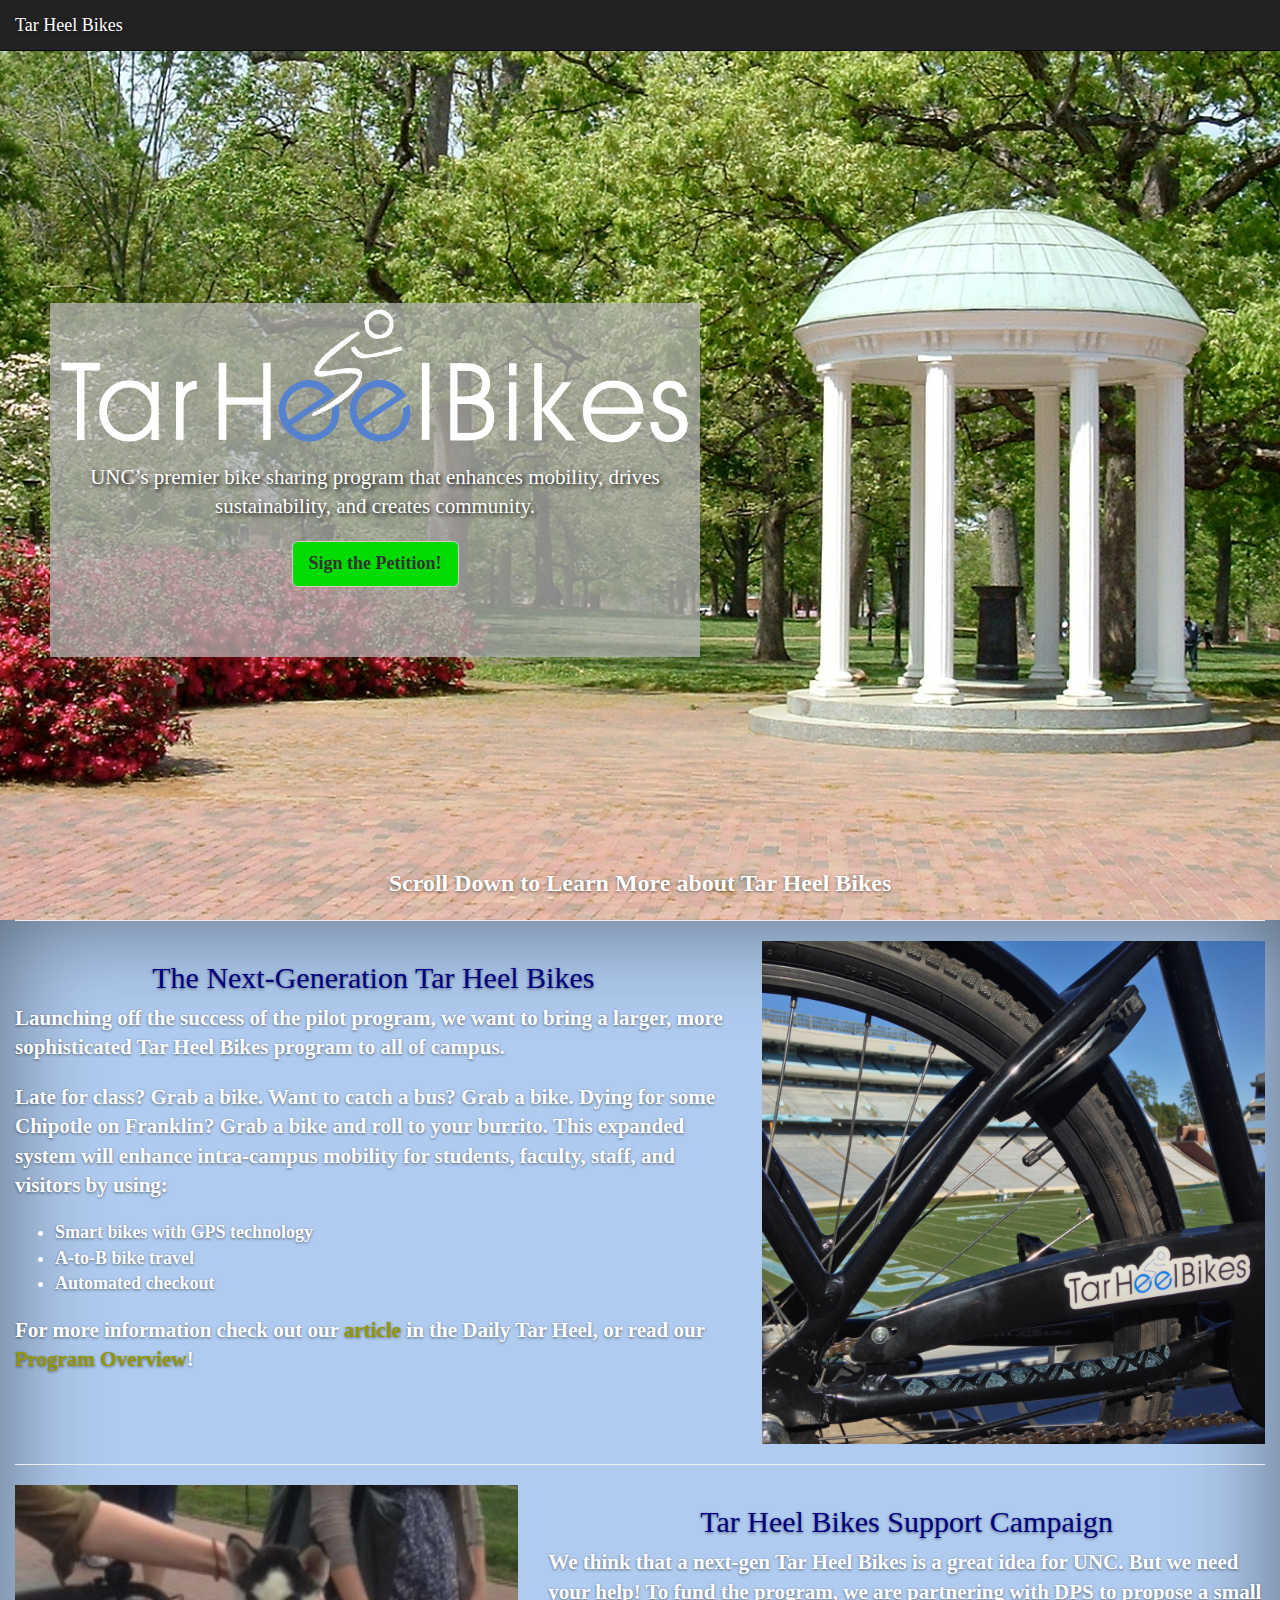
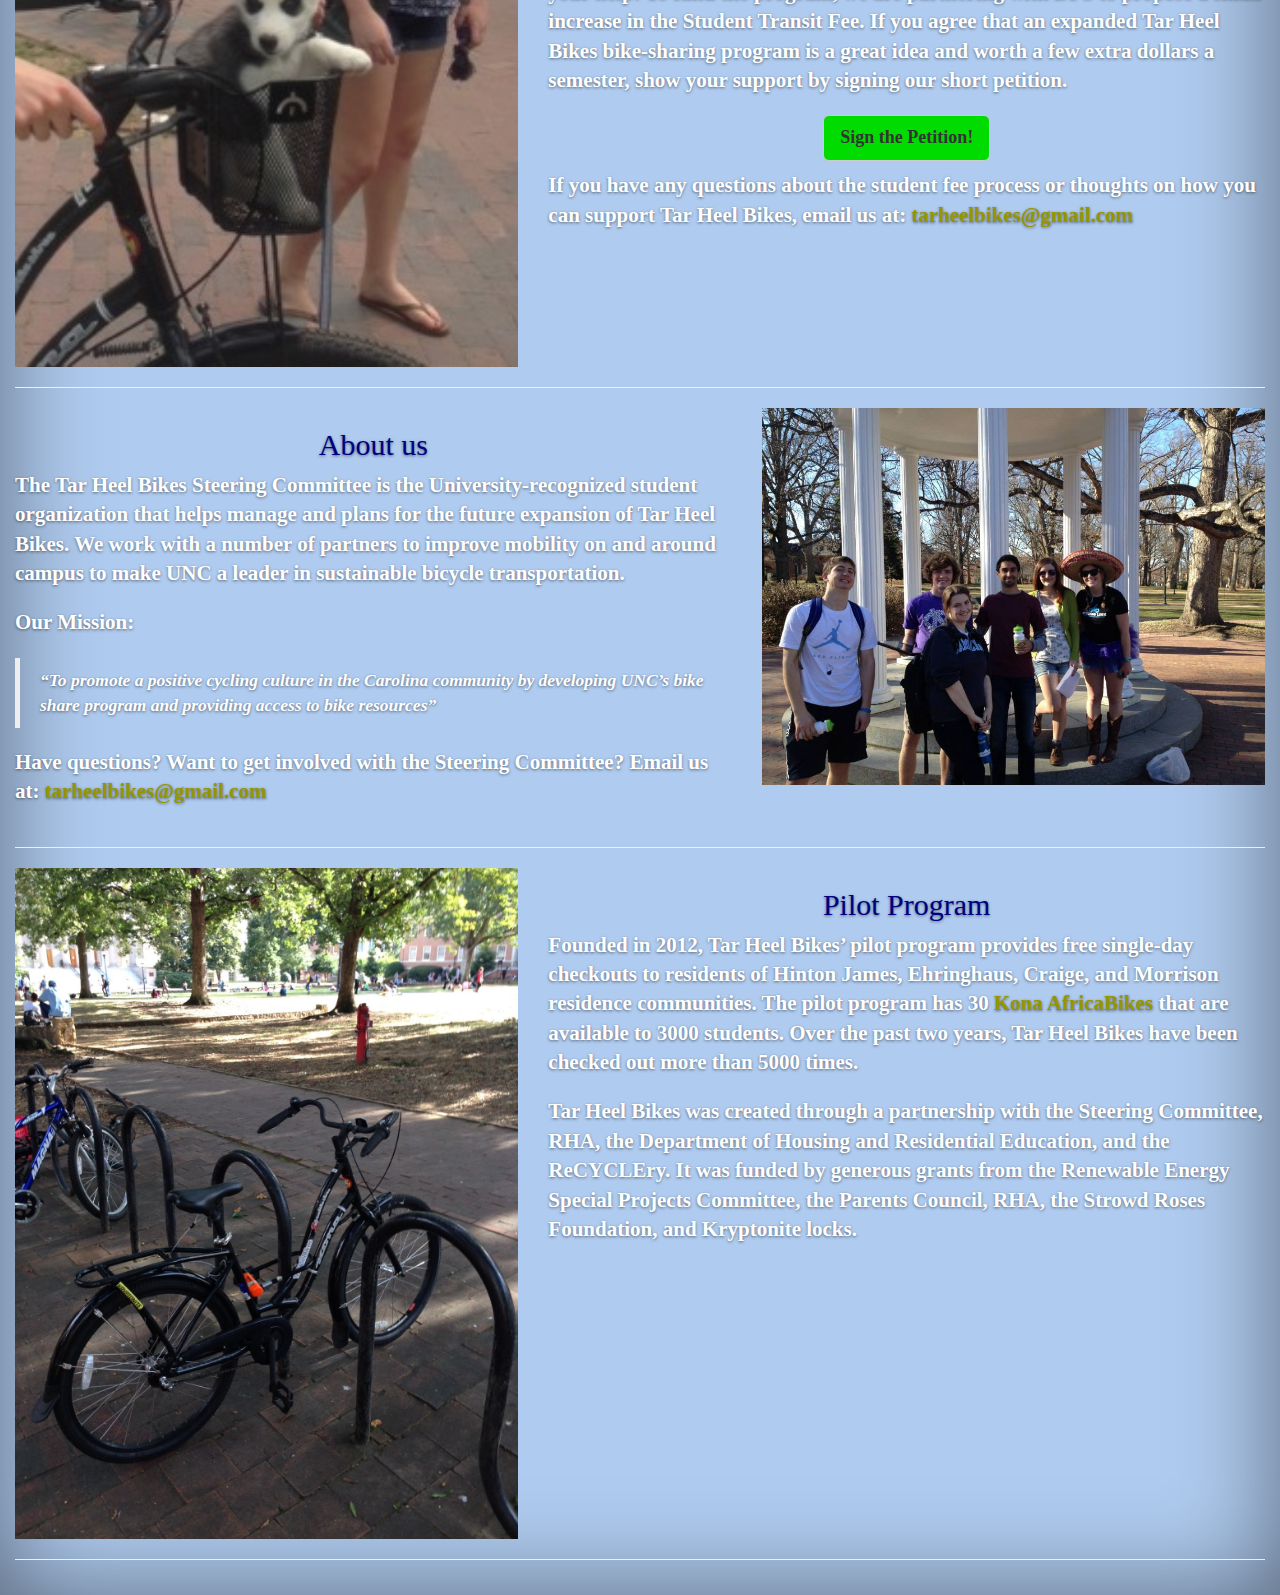
<file: index.html>
<!DOCTYPE html>
<html lang="en"><head>
<meta http-equiv="content-type" content="text/html; charset=UTF-8">
    <meta charset="utf-8">
    <meta http-equiv="X-UA-Compatible" content="IE=edge">
    <meta name="viewport" content="width=device-width, initial-scale=1">
    <meta name="description" content="">
    <meta name="author" content="">
    <link rel="shortcut icon" href="http://getbootstrap.com/assets/ico/favicon.ico">

    <title>Tar Heel Bikes</title>

    <!-- Bootstrap core CSS -->
    <link href="thb_files/bootstrap.css" rel="stylesheet">

    <!-- Custom styles for this template -->
    <link href="thb_files/cover.css" rel="stylesheet">



    <!-- Just for debugging purposes. Don't actually copy this line! -->
    <!--[if lt IE 9]><script src="../../assets/js/ie8-responsive-file-warning.js"></script><![endif]-->

    <!-- HTML5 shim and Respond.js IE8 support of HTML5 elements and media queries -->
    <!--[if lt IE 9]>
<script src="https://oss.maxcdn.com/libs/html5shiv/3.7.0/html5shiv.js"></script>
<script src="https://oss.maxcdn.com/libs/respond.js/1.4.2/respond.min.js"></script>
<![endif]-->
  <style type="text/css" id="holderjs-style"></style></head>
  <body style="background-color:rgba(148,186,233,.75)";>

    <div class="navbar navbar-inverse navbar-fixed-top">
              <a class="navbar-brand" href="#">Tar Heel Bikes</a>
             
             <!-- <ul class="nav masthead-nav">
<li class="active"><a href="#">Home</a></li>
<!-- change class to active for appropriate page"
<li><a href="#">About Us</a></li>
<li><a href="#">Testimonials (Current Projects)</a></li>
<li><a href="#">How it Works</a></li>
<li><a href="#">Resources</a></li>
<li><a href="#">Contact Us</a></li>
</ul>
-->
    </div>



 <div class="site-wrapper" style="position:relative;top:20px;">
      <div class="site-wrapper-inner" style="position:relative; " >

      
          
              


  
        
        <div class="cover-container" style="padding-left: 50px;" >
      
          <div style=" background-color:rgba(180,180,180,.75);padding-bottom:50px;">
            <h1 class="cover-heading"><img src="/small_logo.png" width = 100%></h1>
            <p class="lead" style="text-shadow: black 0.1em 0.1em 0.2em;">UNC’s premier bike sharing program that enhances mobility, drives sustainability, and creates community.</p>
             <p class="lead">
              <a target="_blank" href="https://docs.google.com/forms/d/10EtZYGVFYdByh4XLkzoJz_V6qQKCThcizVNV3OFlVrg/viewform" align="center" class="btn btn-lg btn-default">Sign the Petition!</a>

          </p>
            </div>

          </div>
<p style=" font-weight:900;position: absolute; bottom:10px; left: 0; width: 100%; text-align: center;"> <font size="5">Scroll Down to Learn More about Tar Heel Bikes</font></p>
        </div>
      

    </div>
<!--
<div class="row" style="position:relative;top:50px;">
<div class="col-lg-4">
<h2>About Us</h2>
<p>Who we are & team photo, Mission Statement, Partners/Sponsors, Kona Charity Description, Why our program is special</p>
<p><a class="btn btn-default" href="#" role="button">View details »</a></p>
</div> <!-- /.col-lg-4
<div class="col-lg-4">

<p>Logo or Picture Here</p>
</div><!-- /.col-lg-4
<div class="col-lg-4">
<h2>Biker Resources</h2>
<p>Maps of Area Safety Information General Bike Community/ Interest Groups</p>
<p><a class="btn btn-default" href="#" role="button">View details »</a></p>
</div><!-- /.col-lg-4
</div><!-- /.row
-->

    <!-- START THE FEATURETTES -->



    <div style="position:relative; padding-left: 15px;padding-bottom:15px;padding-right: 15px; box-shadow: inset 0 0 100px rgba(0,0,0,.5); ">
        <hr class="featurette-divider">
      <div class="row featurette" style="position:relative;" >
        <div class="col-md-7" align = "left">
          <h2 class="featurette-heading" style="color:rgb(0, 0, 130);"align ="center">The Next-Generation Tar Heel Bikes<span class="text-muted"></span></span></h2>
          <p class="lead" style ="font-weight:900;" >Launching off the success of the pilot program, we want to bring a larger, more sophisticated Tar Heel Bikes program to all of campus. </p>
          <p class="lead" style ="font-weight:900;">Late for class? Grab a bike. Want to catch a bus? Grab a bike. Dying for some Chipotle on Franklin? Grab a bike and roll to your burrito. This expanded system will enhance intra-campus mobility for students, faculty, staff, and visitors by using: </p>
          <ul class ="lead" style ="font-weight:900;">
            <font size="4">
            <li>Smart bikes with GPS technology</li>
            <li>A-to-B bike travel</li>
            <li>Automated checkout</li>
            </font>
          </ul>
          <p class="lead" style ="font-weight:900;"> For more information check out our <a target="_blank" href="http://www.dailytarheel.com/article/2014/04/unc-considers-raising-student-transit-fee-for-bike-share-program">article</a> in the Daily Tar Heel, or read our <a target="_blank" href="Tar-Heel-Bikes-Overview.pdf"> Program Overview</a>!</p>
        </div>
        <div class="col-md-5">
          <img src="photo_2.JPG" width=100%>
        </div>
      </div>

      <hr class="featurette-divider">

      <div class="row featurette" style="position:relative;">
        <div class="col-md-5">
          <img src="cropped_husky.jpg" width=100%>
        </div>
        <div class="col-md-7" align = "left">
          <h2 class="featurette-heading" style="color:rgb(0, 0, 130);" align ="center">Tar Heel Bikes Support Campaign<span class="text-muted"></span></span></h2>
          <p class="lead" style ="font-weight:900;">We think that a next-gen Tar Heel Bikes is a great idea for UNC. But we need your help! To fund the program, we are partnering with DPS to propose a small increase in the Student Transit Fee. If you agree that an expanded Tar Heel Bikes bike-sharing program is a great idea and worth a few extra dollars a semester, show your support by signing our short petition. </p>
          <p class="lead" style ="font-weight:900;">
             <center> <a target="_blank" href="https://docs.google.com/forms/d/10EtZYGVFYdByh4XLkzoJz_V6qQKCThcizVNV3OFlVrg/viewform" align="center" class="btn btn-lg btn-default">Sign the Petition!</a></center>
          </p>
          <p class="lead" style ="font-weight:900;">If you have any questions about the student fee process or thoughts on how you can support Tar Heel Bikes, email us at: <a target="_blank" href="mailto:tarheelbikes@gmail.com">tarheelbikes@gmail.com</a> </p>


        </div>
      </div>

      <hr class="featurette-divider">

      <div class="row featurette" style="position:relative;">
        <div class="col-md-7" align = "left">
          <h2 class="featurette-heading" style="color:rgb(0, 0, 130);" align ="center">About us<span class="text-muted"></span></span></h2>
          <p class="lead" style ="font-weight:900;">The Tar Heel Bikes Steering Committee is the University-recognized student organization that helps manage and plans for the future expansion of Tar Heel Bikes. We work with a number of partners to improve mobility on and around campus to make UNC a leader in sustainable bicycle transportation. </p>
          <p class="lead" style ="font-weight:900;"> Our Mission: </p>
          <blockquote style ="font-style: italic;font-weight:900;">“To promote a positive cycling culture in the Carolina community by developing UNC’s bike share program and providing access to bike resources”</blockquote>
          <p class ="lead" style ="font-weight:900;">Have questions? Want to get involved with the Steering Committee? Email us at: <a  target="_blank" href="mailto:tarheelbikes@gmail.com">tarheelbikes@gmail.com</a></p>

        </div>
        <div class="col-md-5">
             <img src="/team_pic.jpg" width=100%>
        </div>
      </div>
      
      <hr class="featurette-divider">
      
      <div class="row featurette" style="position:relative;">
        <div class="col-md-5">
             <img src="/photo_5.JPG" width=100%>
        </div>
        <div class="col-md-7" align = "left">
          <h2 class="featurette-heading" style="color:rgb(0, 0, 130);" align ="center">Pilot Program<span class="text-muted"></span></span></h2>
          <p class="lead" style ="font-weight:900;">Founded in 2012, Tar Heel Bikes’ pilot program provides free single-day checkouts to residents of Hinton James, Ehringhaus, Craige, and Morrison residence communities. The pilot program has 30 <a target="_blank" href="http://2k13.konaworld.com/bike.cfm?content=africabike_three">Kona AfricaBikes</a> that are available to 3000 students. Over the past two years, Tar Heel Bikes have been checked out more than 5000 times.</p>
          <p class="lead" style ="font-weight:900;">Tar Heel Bikes was created through a partnership with the Steering Committee, RHA, the Department of Housing and Residential Education, and the ReCYCLEry. It was funded by generous grants from the Renewable Energy Special Projects Committee, the Parents Council, RHA, the Strowd Roses Foundation, and Kryptonite locks.</p>
        </div>

      </div>

      <hr class="featurette-divider">
    </div>
      <!-- /END THE FEATURETTES -->

    <!-- Bootstrap core JavaScript
================================================== -->
    <!-- Placed at the end of the document so the pages load faster -->
    <script src="thb_files/jquery.js"></script>
    <script src="thb_files/bootstrap.js"></script>
    <script src="thb_files/docs.js"></script>
  

</body></html>
</file>
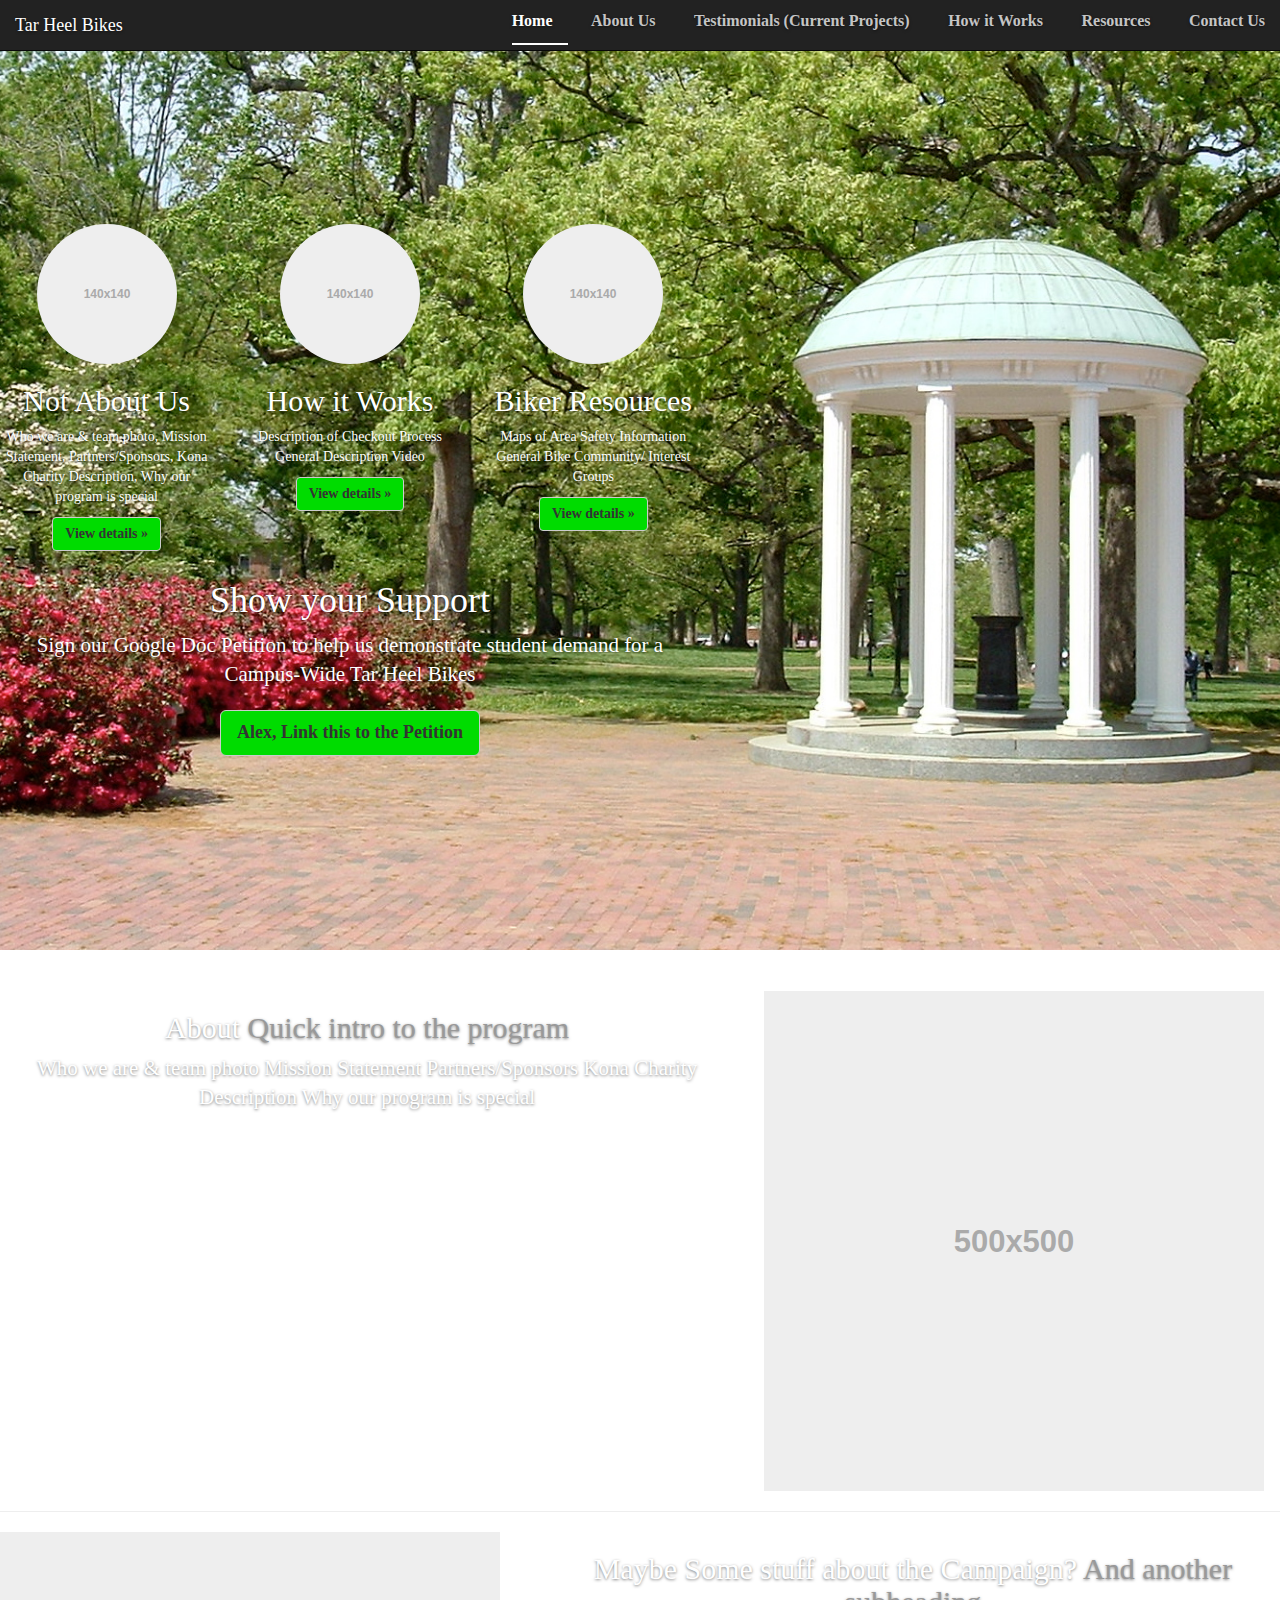
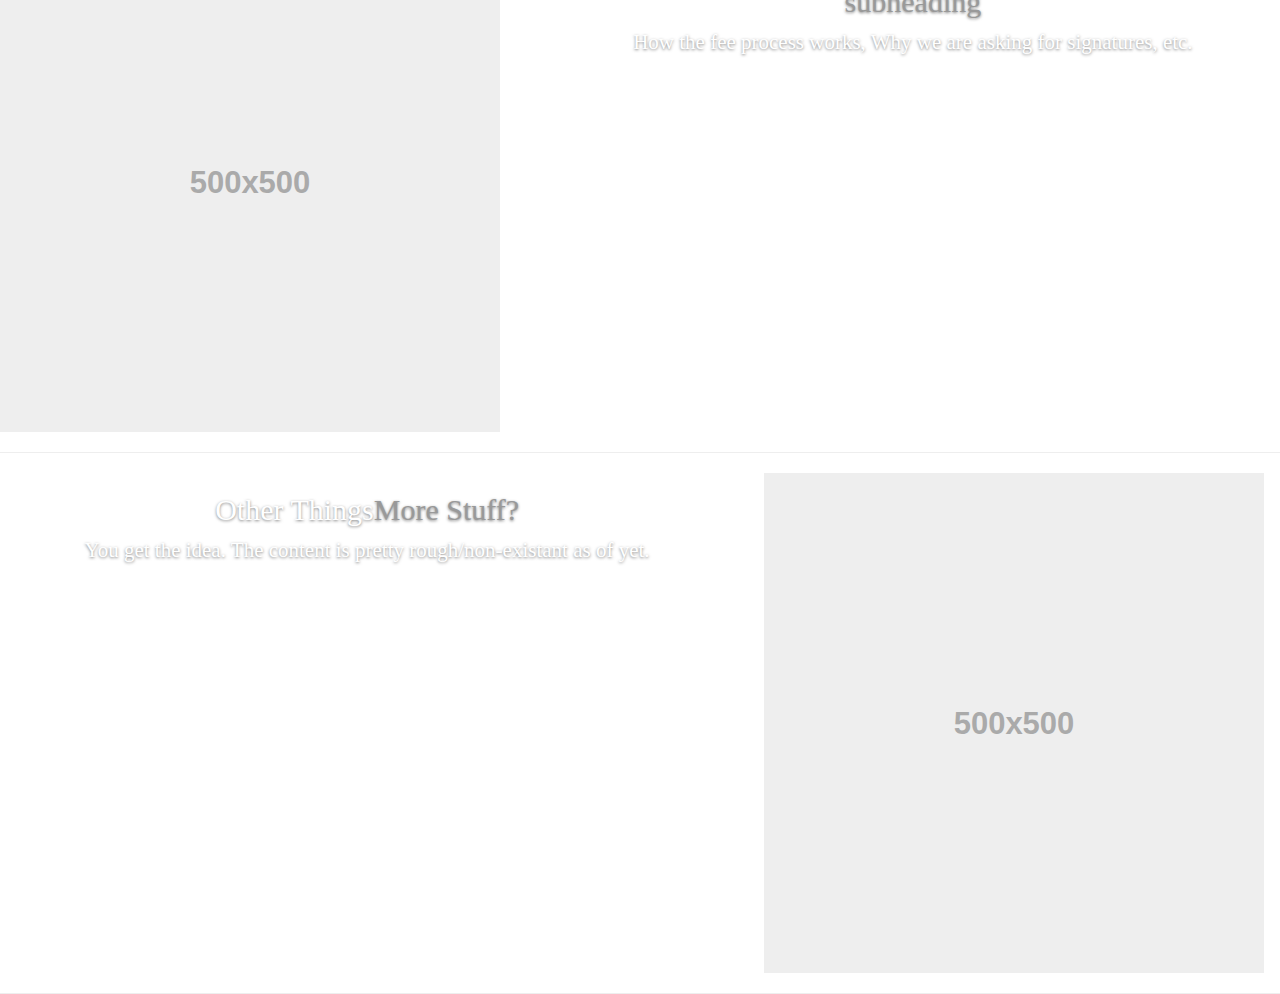
<file: trash.htm>
<!DOCTYPE html>
<html lang="en"><head>
<meta http-equiv="content-type" content="text/html; charset=UTF-8">
    <meta charset="utf-8">
    <meta http-equiv="X-UA-Compatible" content="IE=edge">
    <meta name="viewport" content="width=device-width, initial-scale=1">
    <meta name="description" content="">
    <meta name="author" content="">
    <link rel="shortcut icon" href="http://getbootstrap.com/assets/ico/favicon.ico">

    <title>Cover Template for Bootstrap</title>

    <!-- Bootstrap core CSS -->
    <link href="thb_files/bootstrap.css" rel="stylesheet">

    <!-- Custom styles for this template -->
    <link href="thb_files/cover.css" rel="stylesheet">



    <!-- Just for debugging purposes. Don't actually copy this line! -->
    <!--[if lt IE 9]><script src="../../assets/js/ie8-responsive-file-warning.js"></script><![endif]-->

    <!-- HTML5 shim and Respond.js IE8 support of HTML5 elements and media queries -->
    <!--[if lt IE 9]>
      <script src="https://oss.maxcdn.com/libs/html5shiv/3.7.0/html5shiv.js"></script>
      <script src="https://oss.maxcdn.com/libs/respond.js/1.4.2/respond.min.js"></script>
    <![endif]-->
  <style type="text/css" id="holderjs-style"></style></head>

  <body>

    <div  class="navbar navbar-inverse navbar-fixed-top">
              <a class="navbar-brand" href="#">Tar Heel Bikes</a>
              <ul class="nav masthead-nav">
                <li class="active"><a href="#">Home</a></li>
                <!-- change class to active for appropriate page"-->
                <li><a href="#">About Us</a></li>
                <li><a href="#">Testimonials (Current Projects)</a></li>
                <li><a href="#">How it Works</a></li>
                <li><a href="#">Resources</a></li>
                <li><a href="#">Contact Us</a></li>
              </ul>            
    </div>

    <div class="site-wrapper" style="position:relative;top:50px">

      <div class="site-wrapper-inner">

        <div class="cover-container">
          <div class="cover-container" >
            <div class="row" >
             <div class="col-lg-4">
               <img src="[data-uri]" style="width: 140px; height: 140px;" class="img-circle" data-src="holder.js/140x140" alt="140x140">
                <h2>Not About Us</h2>
                <p>Who we are & team photo, Mission Statement, Partners/Sponsors, Kona Charity Description, Why our program is special</p>
                <p><a class="btn btn-default" href="#" role="button">View details »</a></p>
              </div><!-- /.col-lg-4 -->
              <div class="col-lg-4">
                <img src="[data-uri]" style="width: 140px; height: 140px;" class="img-circle" data-src="holder.js/140x140" alt="140x140">
                <h2>How it Works</h2>
                 <p>Description of Checkout Process General Description Video</p>
                  <p><a class="btn btn-default" href="#" role="button">View details »</a></p>
               </div><!-- /.col-lg-4 -->
              <div class="col-lg-4">
                <img src="[data-uri]" style="width: 140px; height: 140px;" class="img-circle" data-src="holder.js/140x140" alt="140x140">
                <h2>Biker Resources</h2>
                 <p>Maps of Area Safety Information General Bike Community/ Interest Groups</p>
          <p><a class="btn btn-default" href="#" role="button">View details »</a></p>
        </div><!-- /.col-lg-4 -->
      </div><!-- /.row -->
            <h1 class="cover-heading">Show your Support</h1>
            <p class="lead">Sign our Google Doc Petition to help us demonstrate student demand for a Campus-Wide Tar Heel Bikes</p>

            <p class="lead">
              <a href="#" class="btn btn-lg btn-default">Alex, Link this to the Petition</a>
            </p>
          </div>
        
          </div>

        </div>

      </div>

    </div>
    <!-- START THE FEATURETTES -->

    <hr class="featurette-divider">
    <div style="position:relative;top:50px"> 
      <div class="row featurette"  >
        <div class="col-md-7">
          <h2 class="featurette-heading">About <span class="text-muted">Quick intro to the program</span></h2>
          <p class="lead">Who we are & team photo 
Mission Statement
Partners/Sponsors
Kona Charity Description
Why our program is special</p>
        </div>
        <div class="col-md-5">
          <img src="[data-uri]" class="featurette-image img-responsive" data-src="holder.js/500x500/auto" alt="500x500">
        </div>
      </div>

      <hr class="featurette-divider">

      <div class="row featurette">
        <div class="col-md-5">
          <img src="[data-uri]" class="featurette-image img-responsive" data-src="holder.js/500x500/auto" alt="500x500">
        </div>
        <div class="col-md-7">
          <h2 class="featurette-heading">Maybe Some stuff about the Campaign? <span class="text-muted">And another subheading</span></h2>
          <p class="lead">How the fee process works, Why we are asking for signatures, etc.</p>
        </div>
      </div>

      <hr class="featurette-divider">

      <div class="row featurette">
        <div class="col-md-7">
          <h2 class="featurette-heading">Other Things<span class="text-muted">More Stuff?</span></h2>
          <p class="lead">You get the idea. The content is pretty rough/non-existant as of yet.</p>
        </div>
        <div class="col-md-5">
          <img src="[data-uri]" class="featurette-image img-responsive" data-src="holder.js/500x500/auto" alt="500x500">
        </div>
      </div>

      <hr class="featurette-divider">
    </div>
      <!-- /END THE FEATURETTES -->

    <!-- Bootstrap core JavaScript
    ================================================== -->
    <!-- Placed at the end of the document so the pages load faster -->
    <script src="thb_files/jquery.js"></script>
    <script src="thb_files/bootstrap.js"></script>
    <script src="thb_files/docs.js"></script>
  

</body></html>
</file>
<file: thb_files/cover.css>
/*
* Globals
*/

/* Links */
a,
a:focus,
a:hover {
  font-weight=100;
  color:rgb(150,150,0);
}

/* Custom default button */
.btn-default,
.btn-default:hover,
.btn-default:focus {
  text-shadow: none; /* Prevent inheritence from `body` */
  background-color: rgb(0,220,0);
  font-weight:bold;
}


/*
* Base structure
*/

html,
body {
  height: 100%;
 /* background-color: rgba(148,186,233,.75);*/
}
body {
  color: #fff;

  text-align: center;
  text-shadow: 0 1px 3px rgba(0,0,0,.5);
  box-shadow: inset 0 0 100px rgba(0,0,0,.5);
  font-family:'century gothic';

}

/* Extra markup and styles for table-esque vertical and horizontal centering */
.site-wrapper {

  display: table;
  width: 100%;
  height: 100%; /* For at least Firefox */
  min-height: 100%;
}
.site-wrapper-inner {
  background: url(../old_well.png) no-repeat center center scroll;
  
  -webkit-background-size: cover;
  -moz-background-size: cover;
  -o-background-size: cover;
  background-size: cover;
  display: table-cell;
  vertical-align: top;
}
.cover-container {

}

/* Padding for spacing */
.inner {
  padding: 30px;
}


/*
* Header
*/
.masthead-brand {
  margin-top: 10px;
  margin-bottom: 10px;
}

.masthead-nav > li {
  display: inline-block;
}
.masthead-nav > li + li {
  margin-left: 20px;
}
.masthead-nav > li > a {
  padding-right: 15;
  padding-left: 0;
  font-size: 16px;
  font-weight: bold;
  color: #fff; /* IE8 proofing */
  color: rgba(255,255,255,.75);
 
  border-bottom: 2px solid transparent;
}
.masthead-nav > li > a:hover,
.masthead-nav > li > a:focus {
  background-color: transparent;
  border-bottom-color: rgba(255,255,255,.25);
}
.masthead-nav > .active > a,
.masthead-nav > .active > a:hover,
.masthead-nav > .active > a:focus {
  color: #fff;
  border-bottom-color: #fff;
}

@media (min-width: 768px) {
  .masthead-brand {
    float: left;
  }
  .masthead-nav {
    float: right;
  }
}


/*
* Cover
*/

.cover {
  padding: 0 20px;
}
.cover .btn-lg {
  padding: 10px 20px;
  font-weight: bold;
  
}


/*
* Footer
*/

.mastfoot {
  color: #999; /* IE8 proofing */
  color: rgba(255,255,255,.5);
}


/*
* Affix and center
*/

@media (min-width: 768px) {
  /* Pull out the header and footer */
  .masthead {
    position: fixed;
    top: 0;
  }
  .mastfoot {
    position: fixed;
    bottom: 0;
  }
  /* Start the vertical centering */
  .site-wrapper-inner {
    vertical-align: middle;
  }
  /* Handle the widths */
  .masthead,
  .mastfoot,
  .cover-container {
    width: 100%; /* Must be percentage or pixels for horizontal alignment */
  }
}

@media (min-width: 992px) {
  .masthead,
  .mastfoot,
  .cover-container {
    width: 700px;
  }
}
</file>
